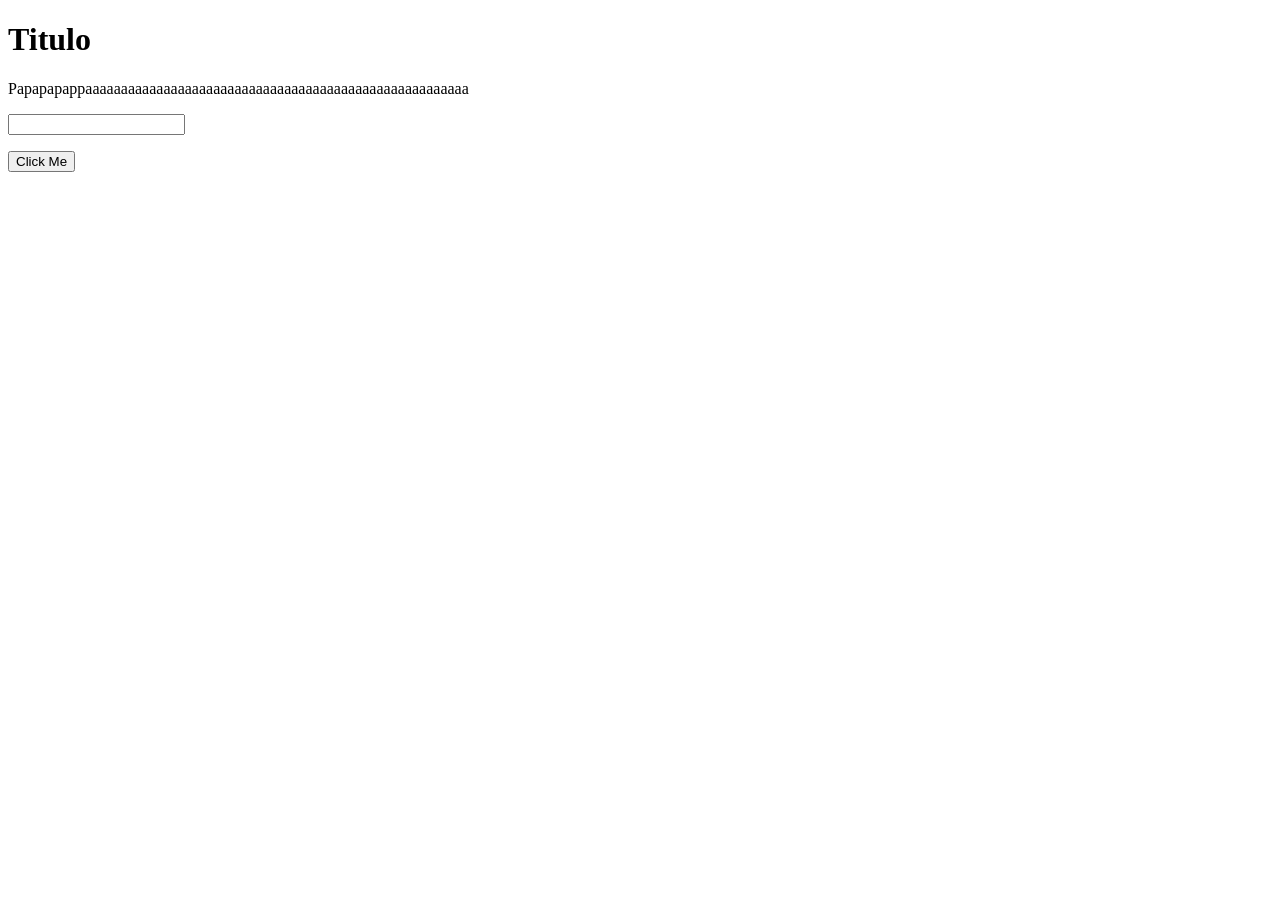
<file: Ej11DOM/index.html>
<!DOCTYPE html>
<html lang="en">
<head>
    <meta charset="UTF-8">
    <title>DOM</title>
</head>
<body>
    <h1 id="titulo">Titulo</h1>

    <p id="parrafo">Papapapappaaaaaaaaaaaaaaaaaaaaaaaaaaaaaaaaaaaaaaaaaaaaaaaaaaaaaa

    </p>
    <input id="texto" type="text">
    <p id="respuesta" ></p>

<button id="boton" onclick="cambio">Click Me</button>

    <script src="main.js"></script>
</body>
</html>
</file>
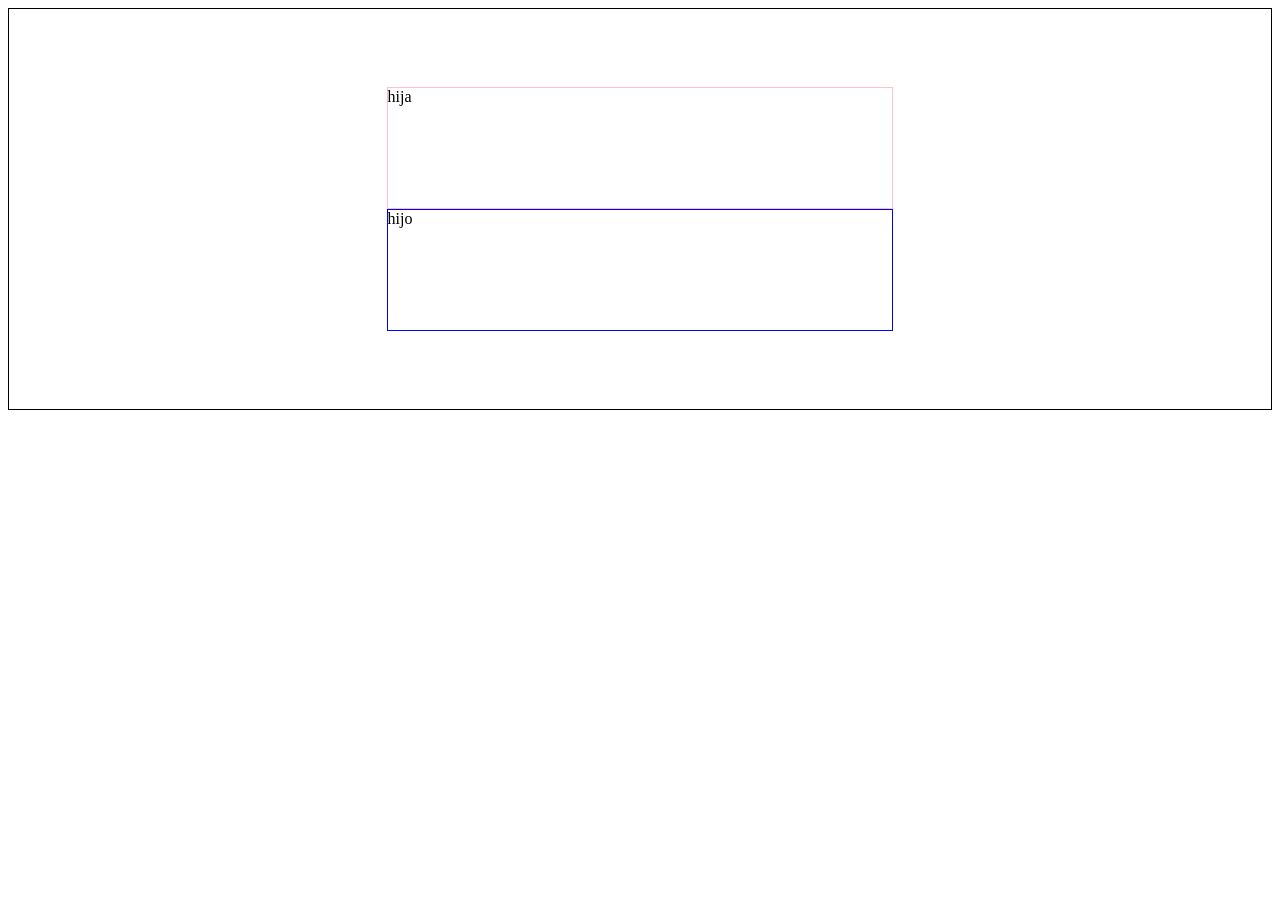
<file: Ej3FlexBox/index.html>
<!DOCTYPE html>
<html lang="en">

<head>
    <meta charset="UTF-8">
    <link rel="stylesheet" href="./estilos.css">
    <title>FlexBox</title>
</head>

<body>

    <div class="padre">
        <div class="hijo">hijo</div>
        <div class="hija">hija</div>
    </div>

</body>

</html>
</file>
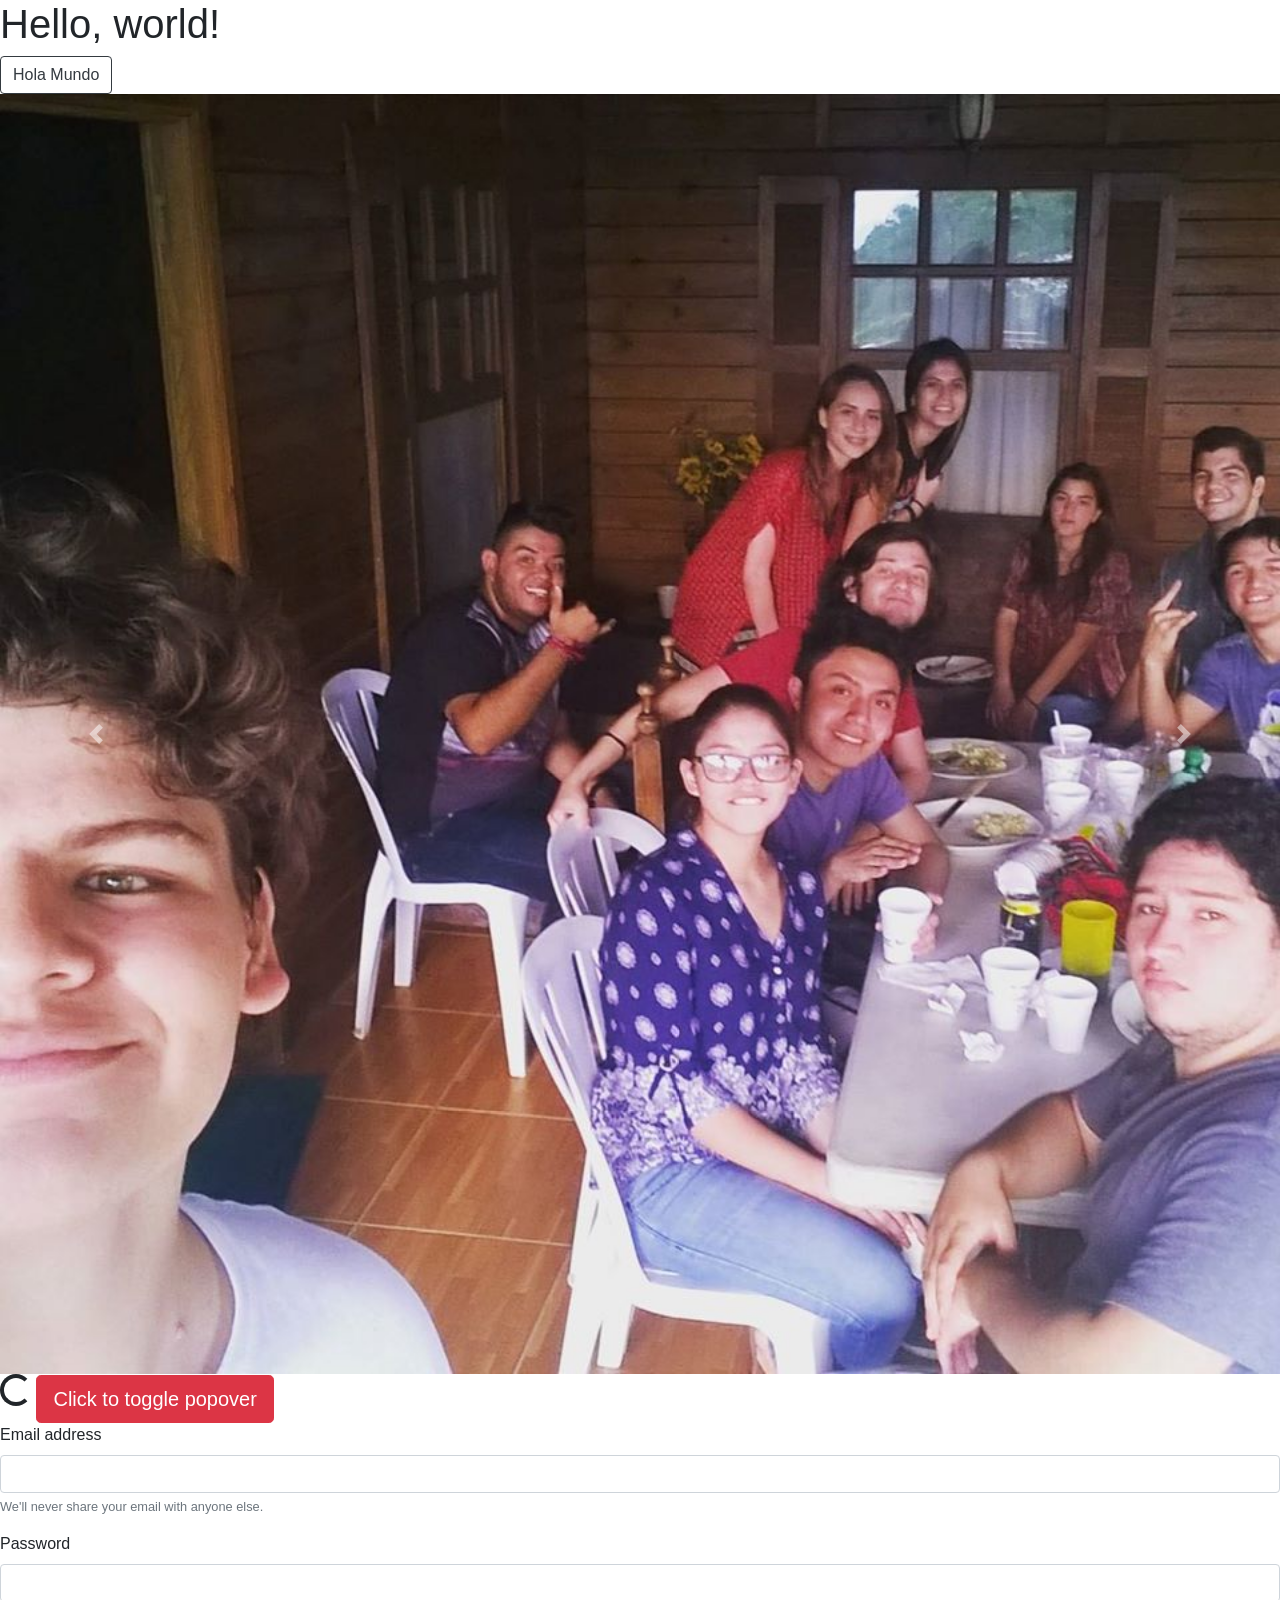
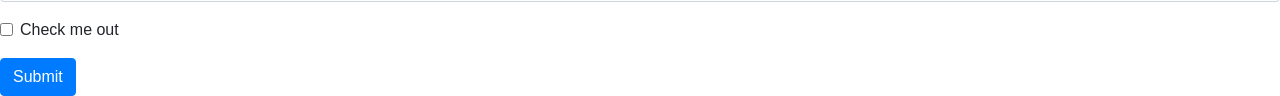
<file: Ej6Bootstrap/index.html>
<!doctype html>
<html lang="en">
  <head>
    <!-- Required meta tags -->
    <meta charset="utf-8">
    <meta name="viewport" content="width=device-width, initial-scale=1, shrink-to-fit=no">


    <!-- Bootstrap CSS -->
    <link rel="stylesheet" href="https://stackpath.bootstrapcdn.com/bootstrap/4.4.1/css/bootstrap.min.css" integrity="sha384-Vkoo8x4CGsO3+Hhxv8T/Q5PaXtkKtu6ug5TOeNV6gBiFeWPGFN9MuhOf23Q9Ifjh" crossorigin="anonymous">
<link rel="stylesheet" href="estilos.css">
    <title>Hello, world!</title>
  </head>
  <body>
    <h1>Hello, world!</h1>
    <button type="button" class="btn btn-outline-dark">Hola Mundo</button>

    <div id="carouselExampleControls" class="carousel slide" data-ride="carousel">
        <div class="carousel-inner">
          <div class="carousel-item active">
            <img class="Gue" src="./Assets/13497567_10210325968648151_3625659602419947764_o.jpg" class="d-block w-100" alt="...">
          </div>
          <div class="carousel-item">
            <img class="Gue" src="./Assets/pp.jpg" alt="LoremzoBad"
          </div>
        </div>
        <a class="carousel-control-prev" href="#carouselExampleControls" role="button" data-slide="prev">
          <span class="carousel-control-prev-icon" aria-hidden="true"></span>
          <span class="sr-only">Previous</span>
        </a>
        <a class="carousel-control-next" href="#carouselExampleControls" role="button" data-slide="next">
          <span class="carousel-control-next-icon" aria-hidden="true"></span>
          <span class="sr-only">Next</span>
        </a>
      </div>
      <div class="spinner-border" role="status">
        <span class="sr-only">Loading...</span>
      </div>

      <button type="button" class="btn btn-lg btn-danger" data-toggle="popover" title="Popover title" data-content="And here's some amazing content. It's very engaging. Right?">Click to toggle popover</button>

<form>
  <div class="form-group">
    <label for="exampleInputEmail1">Email address</label>
    <input type="email" class="form-control" id="exampleInputEmail1" aria-describedby="emailHelp">
    <small id="emailHelp" class="form-text text-muted">We'll never share your email with anyone else.</small>
  </div>
  <div class="form-group">
    <label for="exampleInputPassword1">Password</label>
    <input type="password" class="form-control" id="exampleInputPassword1">
  </div>
  <div class="form-group form-check">
    <input type="checkbox" class="form-check-input" id="exampleCheck1">
    <label class="form-check-label" for="exampleCheck1">Check me out</label>
  </div>
  <button type="submit" class="btn btn-primary">Submit</button>
</form>




    <!-- Optional JavaScript -->
    <!-- jQuery first, then Popper.js, then Bootstrap JS -->
    <script src="https://code.jquery.com/jquery-3.4.1.slim.min.js" integrity="sha384-J6qa4849blE2+poT4WnyKhv5vZF5SrPo0iEjwBvKU7imGFAV0wwj1yYfoRSJoZ+n" crossorigin="anonymous"></script>
    <script src="https://cdn.jsdelivr.net/npm/popper.js@1.16.0/dist/umd/popper.min.js" integrity="sha384-Q6E9RHvbIyZFJoft+2mJbHaEWldlvI9IOYy5n3zV9zzTtmI3UksdQRVvoxMfooAo" crossorigin="anonymous"></script>
    <script src="https://stackpath.bootstrapcdn.com/bootstrap/4.4.1/js/bootstrap.min.js" integrity="sha384-wfSDF2E50Y2D1uUdj0O3uMBJnjuUD4Ih7YwaYd1iqfktj0Uod8GCExl3Og8ifwB6" crossorigin="anonymous"></script>
  </body>
</html>
</file>
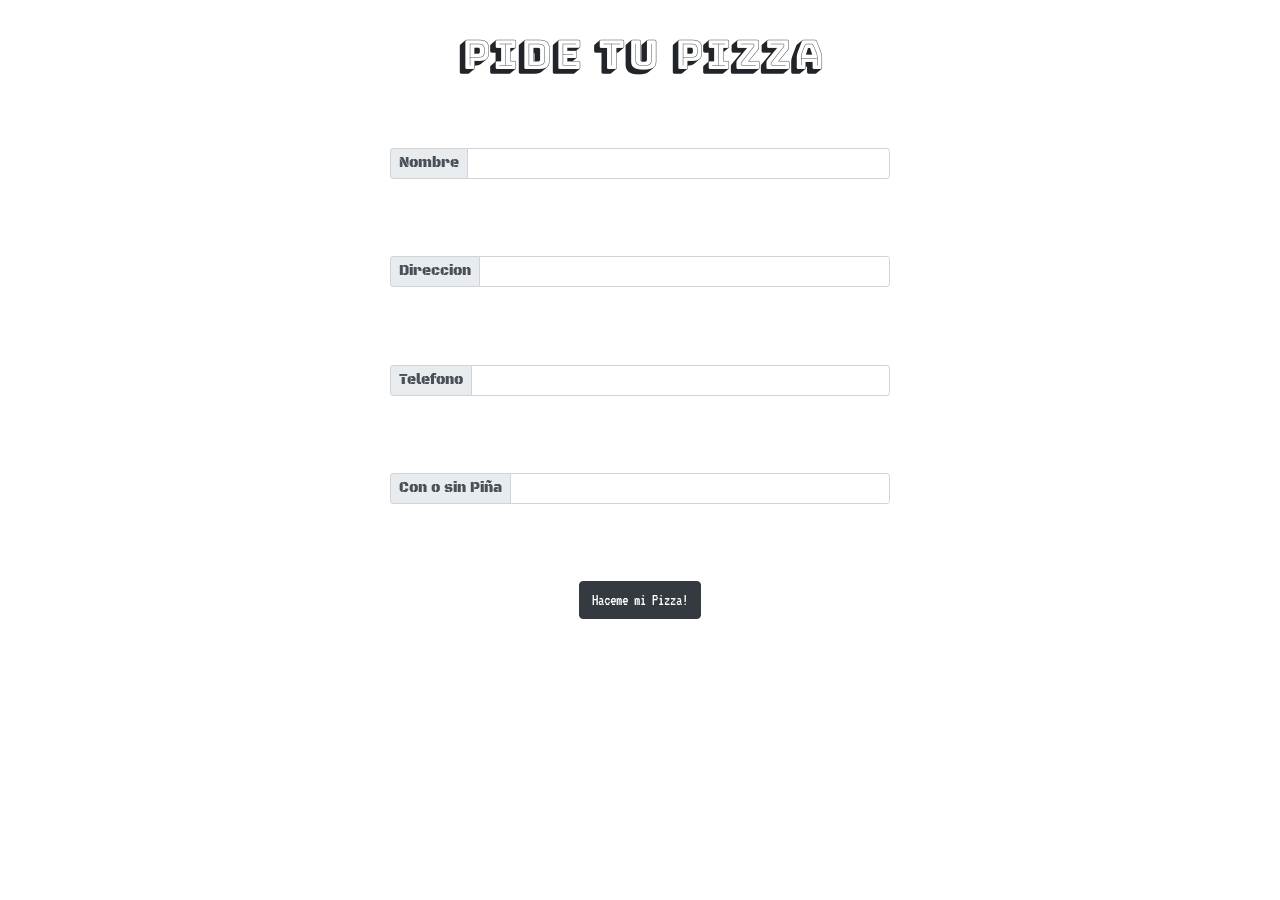
<file: Ej11DOM/Challenge/index.html>
<!DOCTYPE html>
<html lang="en">
<head>
    <meta charset="UTF-8">

<!-- Bootstrap CSS -->
    <link rel="stylesheet" href="https://stackpath.bootstrapcdn.com/bootstrap/4.4.1/css/bootstrap.min.css" integrity="sha384-Vkoo8x4CGsO3+Hhxv8T/Q5PaXtkKtu6ug5TOeNV6gBiFeWPGFN9MuhOf23Q9Ifjh" crossorigin="anonymous">

    <link href="https://fonts.googleapis.com/css2?family=Bungee+Shade&display=swap" rel="stylesheet">
    <link href="https://fonts.googleapis.com/css2?family=Black+Ops+One&display=swap" rel="stylesheet">
    <link href="https://fonts.googleapis.com/css2?family=VT323&display=swap" rel="stylesheet">

    <link rel="stylesheet" href="estilos.css">
    <title>Pide tu Pizza</title>
</head>
<body>

    <div class="padre">
        <h1 class="mTit">Pide tu Pizza</h1>
        <div class="input-group input-group-sm mb-3 miBoton">
        <div class="input-group-prepend">
          <span class="input-group-text mspan" id="inputGroup-sizing-sm">Nombre</span>
        </div>
        <input type="text" class="form-control" aria-label="Sizing example input" aria-describedby="inputGroup-sizing-sm" id="texto">
      </div>
      
      <div class="input-group input-group-sm mb-3 miBoton">
        <div class="input-group-prepend mspan">
          <span class="input-group-text" id="inputGroup-sizing-sm">Direccion</span>
        </div>
        <input type="text" class="form-control" aria-label="Sizing example input" aria-describedby="inputGroup-sizing-sm" id="texto1">
      </div>

      <div class="input-group input-group-sm mb-3 miBoton">
        <div class="input-group-prepend mspan">
          <span class="input-group-text" id="inputGroup-sizing-sm">Telefono</span>
        </div>
        <input type="text" class="form-control" aria-label="Sizing example input" aria-describedby="inputGroup-sizing-sm" id="texto2">
      </div>

      <div class="input-group input-group-sm mb-3 miBoton">
        <div class="input-group-prepend">
          <span class="input-group-text mspan" id="inputGroup-sizing-sm">Con o sin Piña</span>
        </div>
        <input type="text" class="form-control" aria-label="Sizing example input" aria-describedby="inputGroup-sizing-sm" id="texto3">
      </div>

      <button type="button" class="btn btn-dark mbtn1" id="boton">Haceme mi Pizza!</button>

      <div class="card none" id="card" style="width: 18rem;">
        <div class="card-body">
          <h5 class="card-title mTitle">Esta es tu Pizza</h5>
          <p class="card-text mText" id="respuesta"></p>
          <p class="card-text mText" id="respuesta2"></p>
          <p class="card-text mText" id="respuesta3"></p>
          <p class="card-text mText" id="respuesta4"></p>
          <p class="card-text mText" id="respuesta5"></p>
          
          <img class="none mP" id="image" src="./assets/PP.jpg" alt="">
          <img class="none mP" id="image2" src="./assets/pH.jpg" alt="">

          <a href="#" class="btn btn-primary mBtn">Confirmar Pedido!</a>
        </div>
      </div>
    </div>



 <!-- Optional JavaScript -->
    <!-- jQuery first, then Popper.js, then Bootstrap JS -->
    <script src="https://code.jquery.com/jquery-3.4.1.slim.min.js" integrity="sha384-J6qa4849blE2+poT4WnyKhv5vZF5SrPo0iEjwBvKU7imGFAV0wwj1yYfoRSJoZ+n" crossorigin="anonymous"></script>
    <script src="https://cdn.jsdelivr.net/npm/popper.js@1.16.0/dist/umd/popper.min.js" integrity="sha384-Q6E9RHvbIyZFJoft+2mJbHaEWldlvI9IOYy5n3zV9zzTtmI3UksdQRVvoxMfooAo" crossorigin="anonymous"></script>
    <script src="https://stackpath.bootstrapcdn.com/bootstrap/4.4.1/js/bootstrap.min.js" integrity="sha384-wfSDF2E50Y2D1uUdj0O3uMBJnjuUD4Ih7YwaYd1iqfktj0Uod8GCExl3Og8ifwB6" crossorigin="anonymous"></script>

    <script src="main.js"></script>
</body>
</html>
</file>
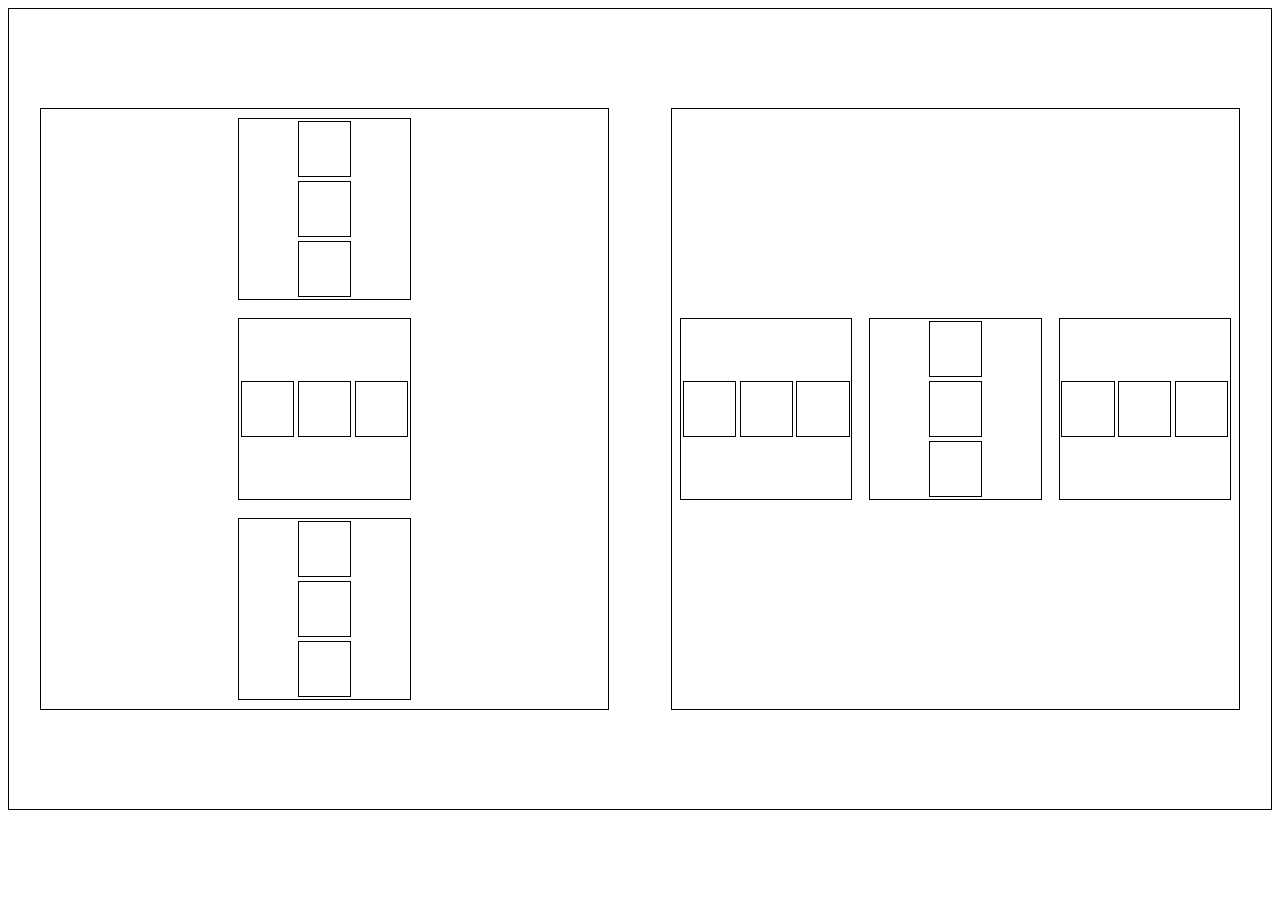
<file: Ej3FlexBox/Challenge/index.html>
<!DOCTYPE html>
<html lang="en">
<head>
    <meta charset="UTF-8">
    <link rel="stylesheet" href="./estilos.css">
    <title>Document</title>
</head>
<body>
    
    <div class="padre">

<div class="hijo">

    <div class="nieto1">

        <div class="bis"></div>
        <div class="bis"></div>
        <div class="bis"></div>

    </div>
    <div class="nieto2">

        <div class="bis2"></div>
        <div class="bis2"></div>
        <div class="bis2"></div>

    </div>
    <div class="nieto3">

        <div class="bis3"></div>
        <div class="bis3"></div>
        <div class="bis3"></div>

    </div>

</div>
<div class="hijo2">

    <div class="nieto4">

        <div class="bis4"></div>
        <div class="bis4"></div>
        <div class="bis4"></div>

    </div>
    <div class="nieto5">

        <div class="bis5"></div>
        <div class="bis5"></div>
        <div class="bis5"></div>

    </div>
    <div class="nieto6">

        <div class="bis6"></div>
        <div class="bis6"></div>
        <div class="bis6"></div>

    </div>

</div>

    </div>
    
</body>
</html>
</file>
<file: Ej3FlexBox/estilos.css>
.padre {
    border: 1px solid black;
    height: 400px;
    display: flex;
    /*Mueve elementos horizontalmente*/
    justify-content:center;
    /*Mueve elementos verticalmente*/
    align-items: center;
    /*Invierte los ejes de los elementos y pone los elementos en columna*/
    flex-direction: column-reverse;
}

.hijo {
    border: 1px solid blue;
    height: 30%;
    width: 40%;
}

.hija {
    border: 1px solid pink;
    height: 30%;
    width: 40%;
}
</file>
<file: Ej6Bootstrap/estilos.css>
.Gue{
    width: 100%;
    height: 100%;
}
</file>
<file: Ej11DOM/Challenge/estilos.css>
.padre{
    height: 650px;
    display: flex;
    flex-direction: column;
    align-items: center;
    justify-content: space-around;
}

.mTit{
    font-family: 'Bungee Shade', cursive;
}

.miBoton{
    width: 500px;
}

.mspan{
    font-family: 'Black Ops One', cursive;
}

.mbtn1{
    font-family: 'VT323', monospace;
}

.none{
    display: none;
}
.mP{
    width: 75px;
    height: 50px;
}
</file>
<file: Ej3FlexBox/Challenge/estilos.css>
.padre{
    border: 1px solid black;
    height: 800px;
    display: flex;
    align-items: center;
    justify-content: space-around;
}

.hijo{
    border: 1px solid black;
    height: 75%;
    width: 45%;
    display: flex;
    justify-content: space-around;
    flex-direction: column;
    align-items: center;
}

.hijo2{
    border: 1px solid black;
    height: 75%;
    width: 45%;
    display: flex;
    justify-content: space-around;
    flex-direction: row;
    align-items: center;
}

.nieto{
    border: 1px solid black;
    height: 30%;
    width: 30%;
    
}
.nieto1{
    border: 1px solid black;
    height: 30%;
    width: 30%;
    display: flex;
    justify-content: space-around;
    flex-direction: column;
    align-items: center;    
}

.bis{
    border: 1px solid black;
    height: 30%;
    width: 30%;
}

.nieto2{
    border: 1px solid black;
    height: 30%;
    width: 30%;
    display: flex;
    justify-content: space-around;
    flex-direction: row;
    align-items: center;    
}

.bis2{
    border: 1px solid black;
    height: 30%;
    width: 30%;
}

.nieto3{
    border: 1px solid black;
    height: 30%;
    width: 30%;
    display: flex;
    justify-content: space-around;
    flex-direction: column;
    align-items: center;    
}

.bis3{
    border: 1px solid black;
    height: 30%;
    width: 30%;
}

.nieto0{
    border: 1px solid black;
    height: 30%;
    width: 30%;
    display: flex;
}

.nieto4{
    border: 1px solid black;
    height: 30%;
    width: 30%;
    display: flex;
    justify-content: space-around;
    flex-direction: row;
    align-items: center;    
}

.bis4{
    border: 1px solid black;
    height: 30%;
    width: 30%;
}

.nieto5{
    border: 1px solid black;
    height: 30%;
    width: 30%;
    display: flex;
    justify-content: space-around;
    flex-direction: column;
    align-items: center;    
}

.bis5{
    border: 1px solid black;
    height: 30%;
    width: 30%;
}

.nieto6{
    border: 1px solid black;
    height: 30%;
    width: 30%;
    display: flex;
    justify-content: space-around;
    flex-direction: row;
    align-items: center;    
}

.bis6{
    border: 1px solid black;
    height: 30%;
    width: 30%;
}
</file>
